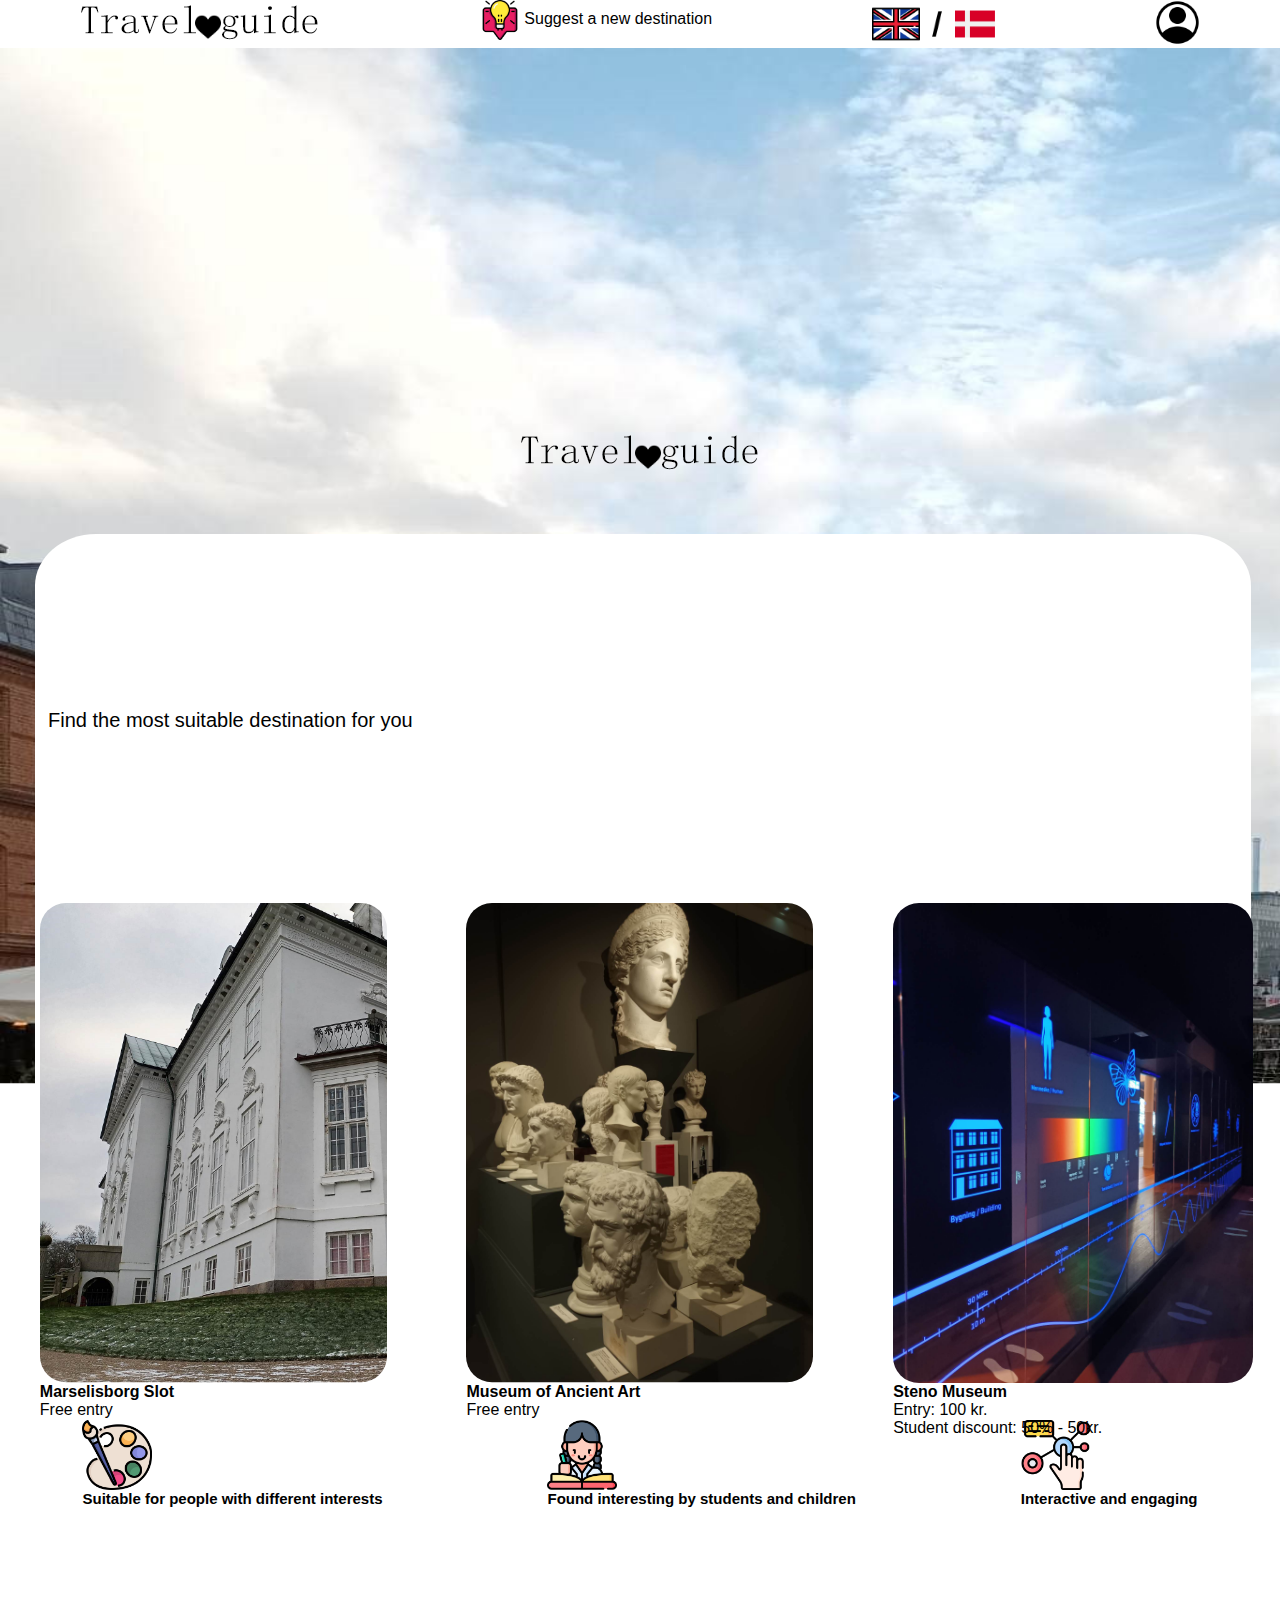
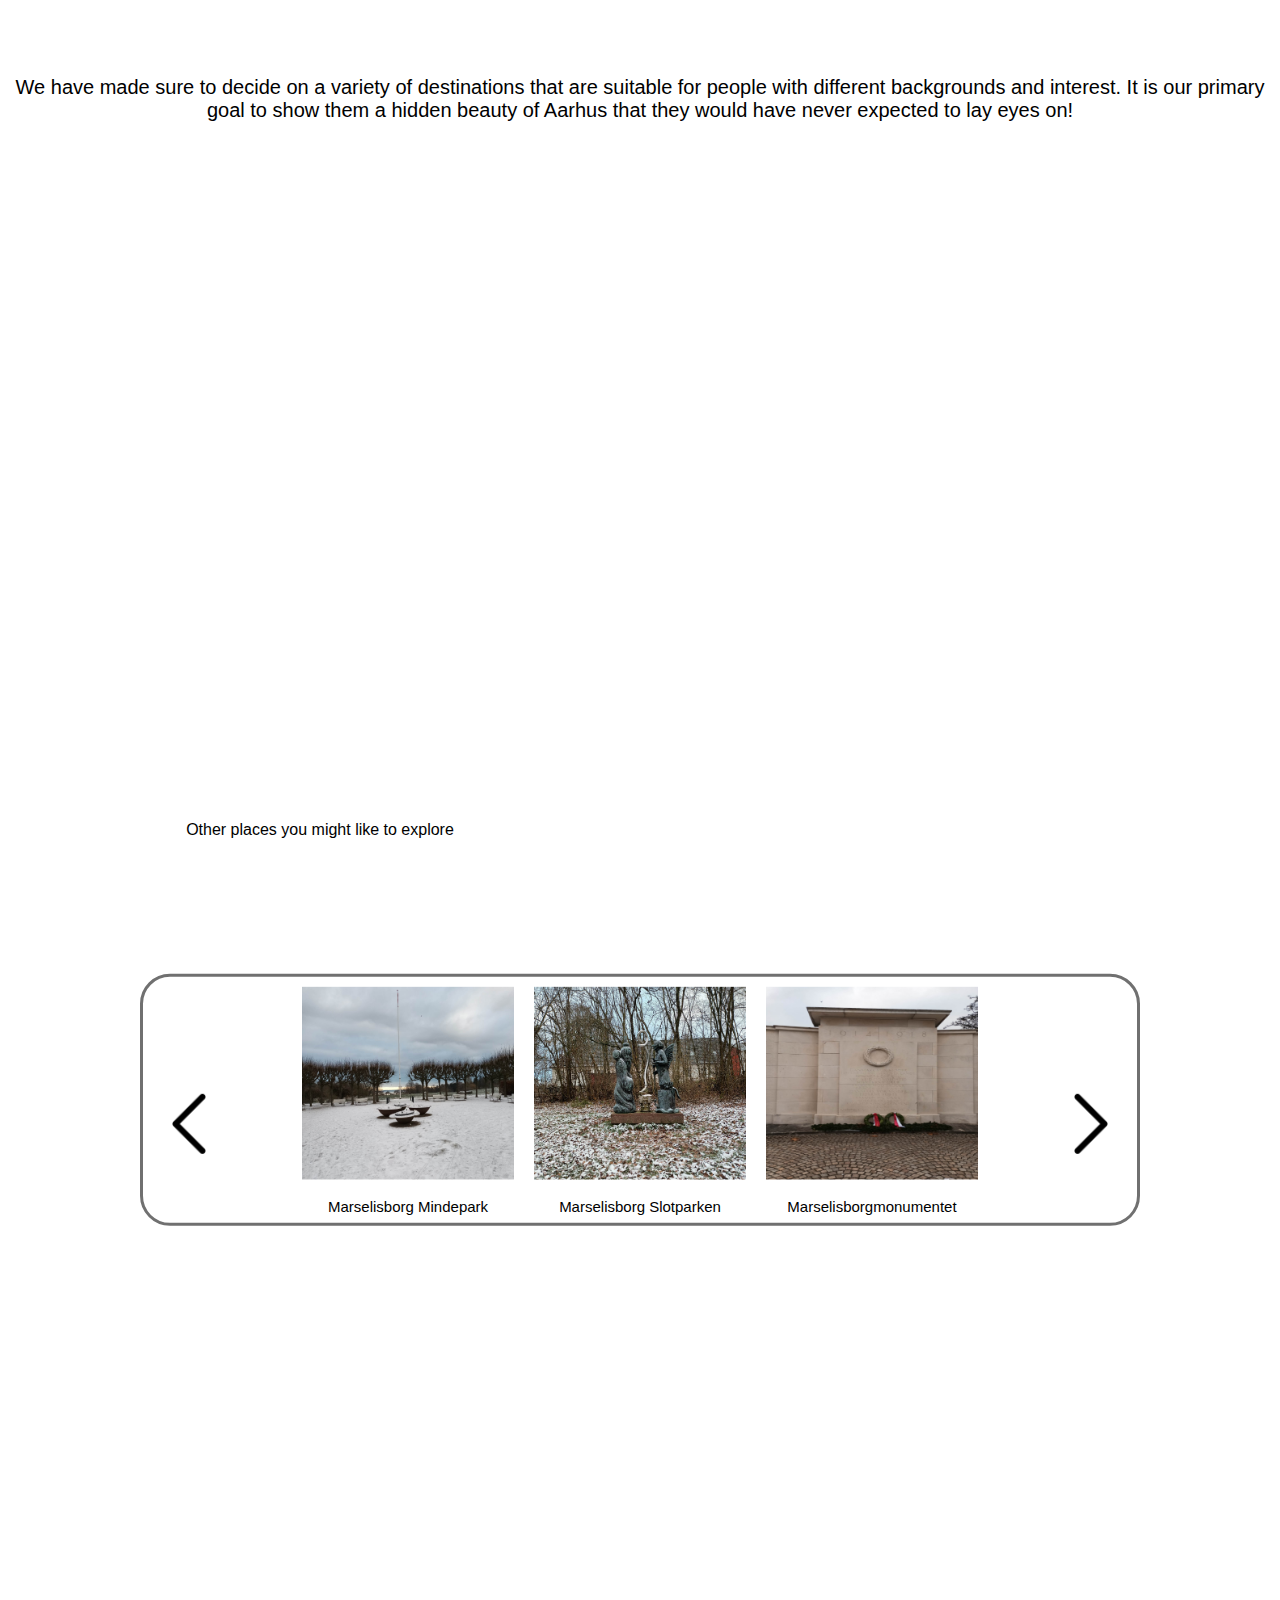
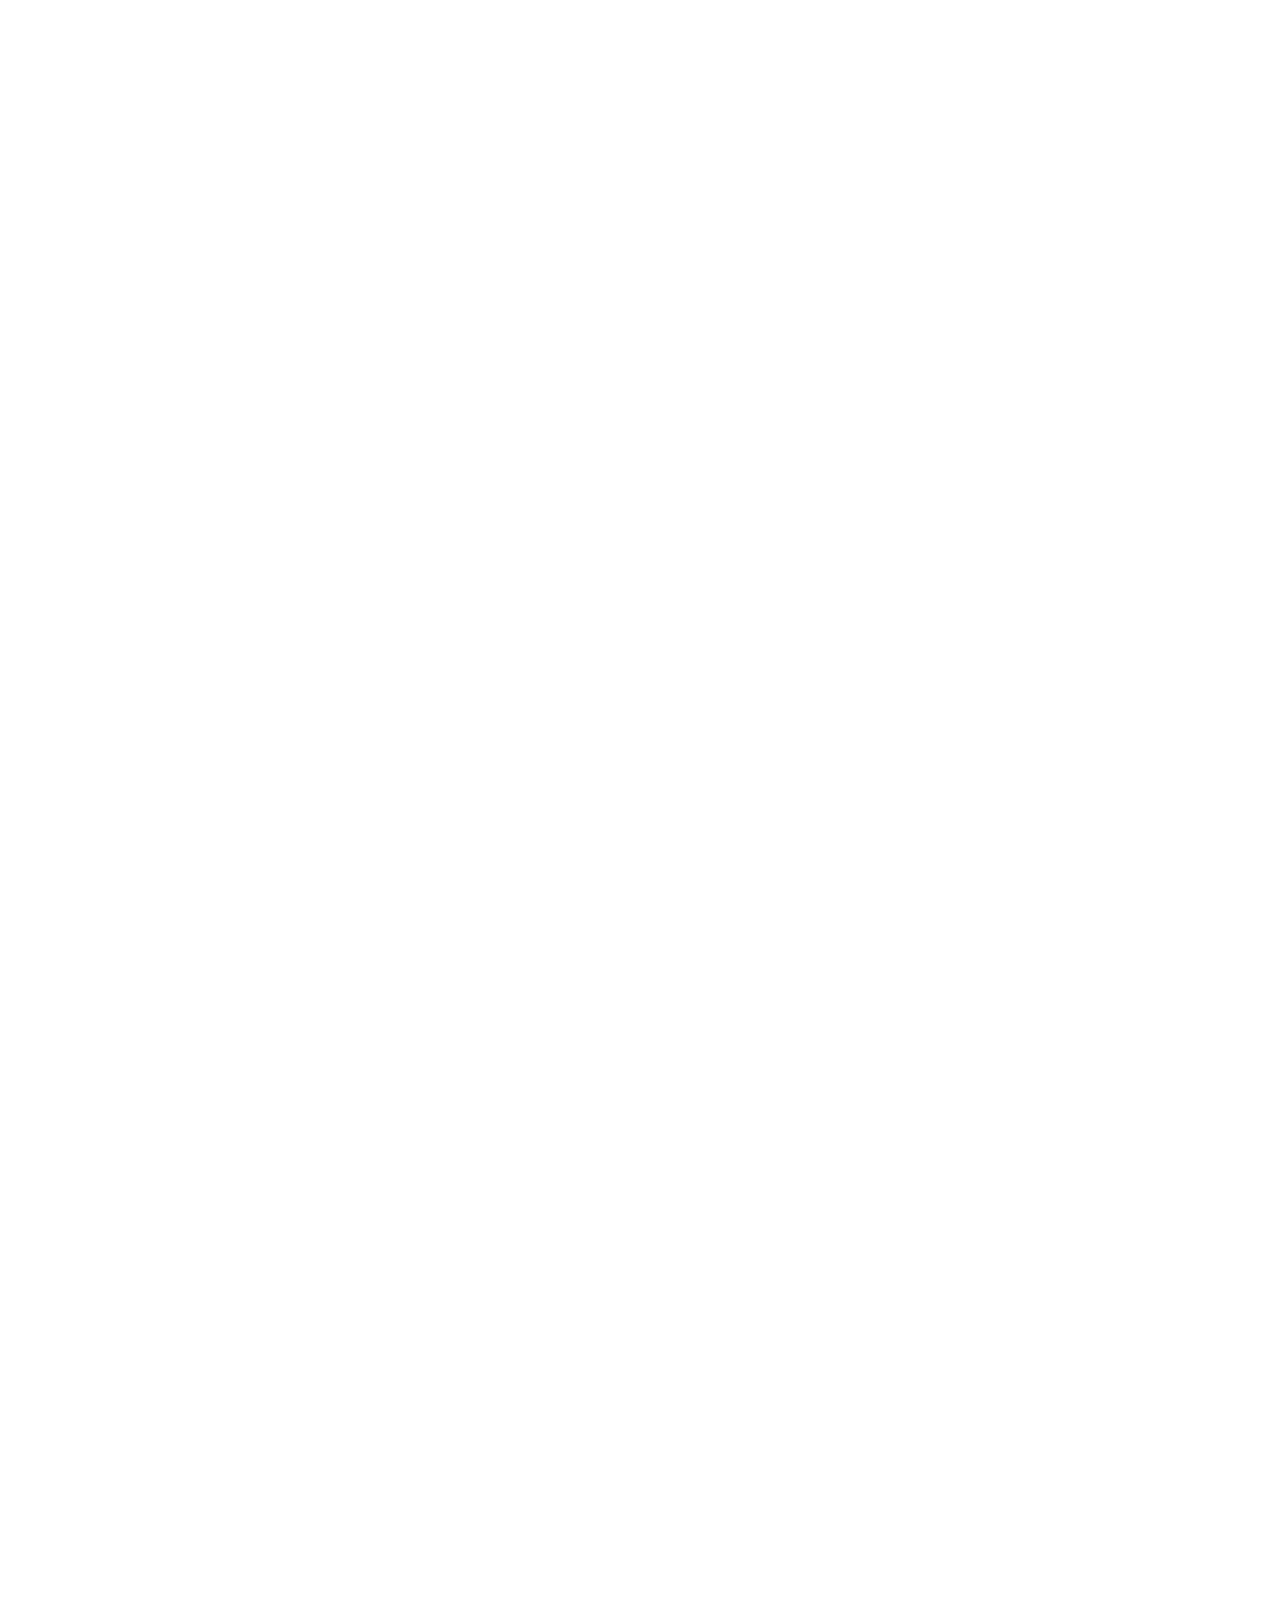
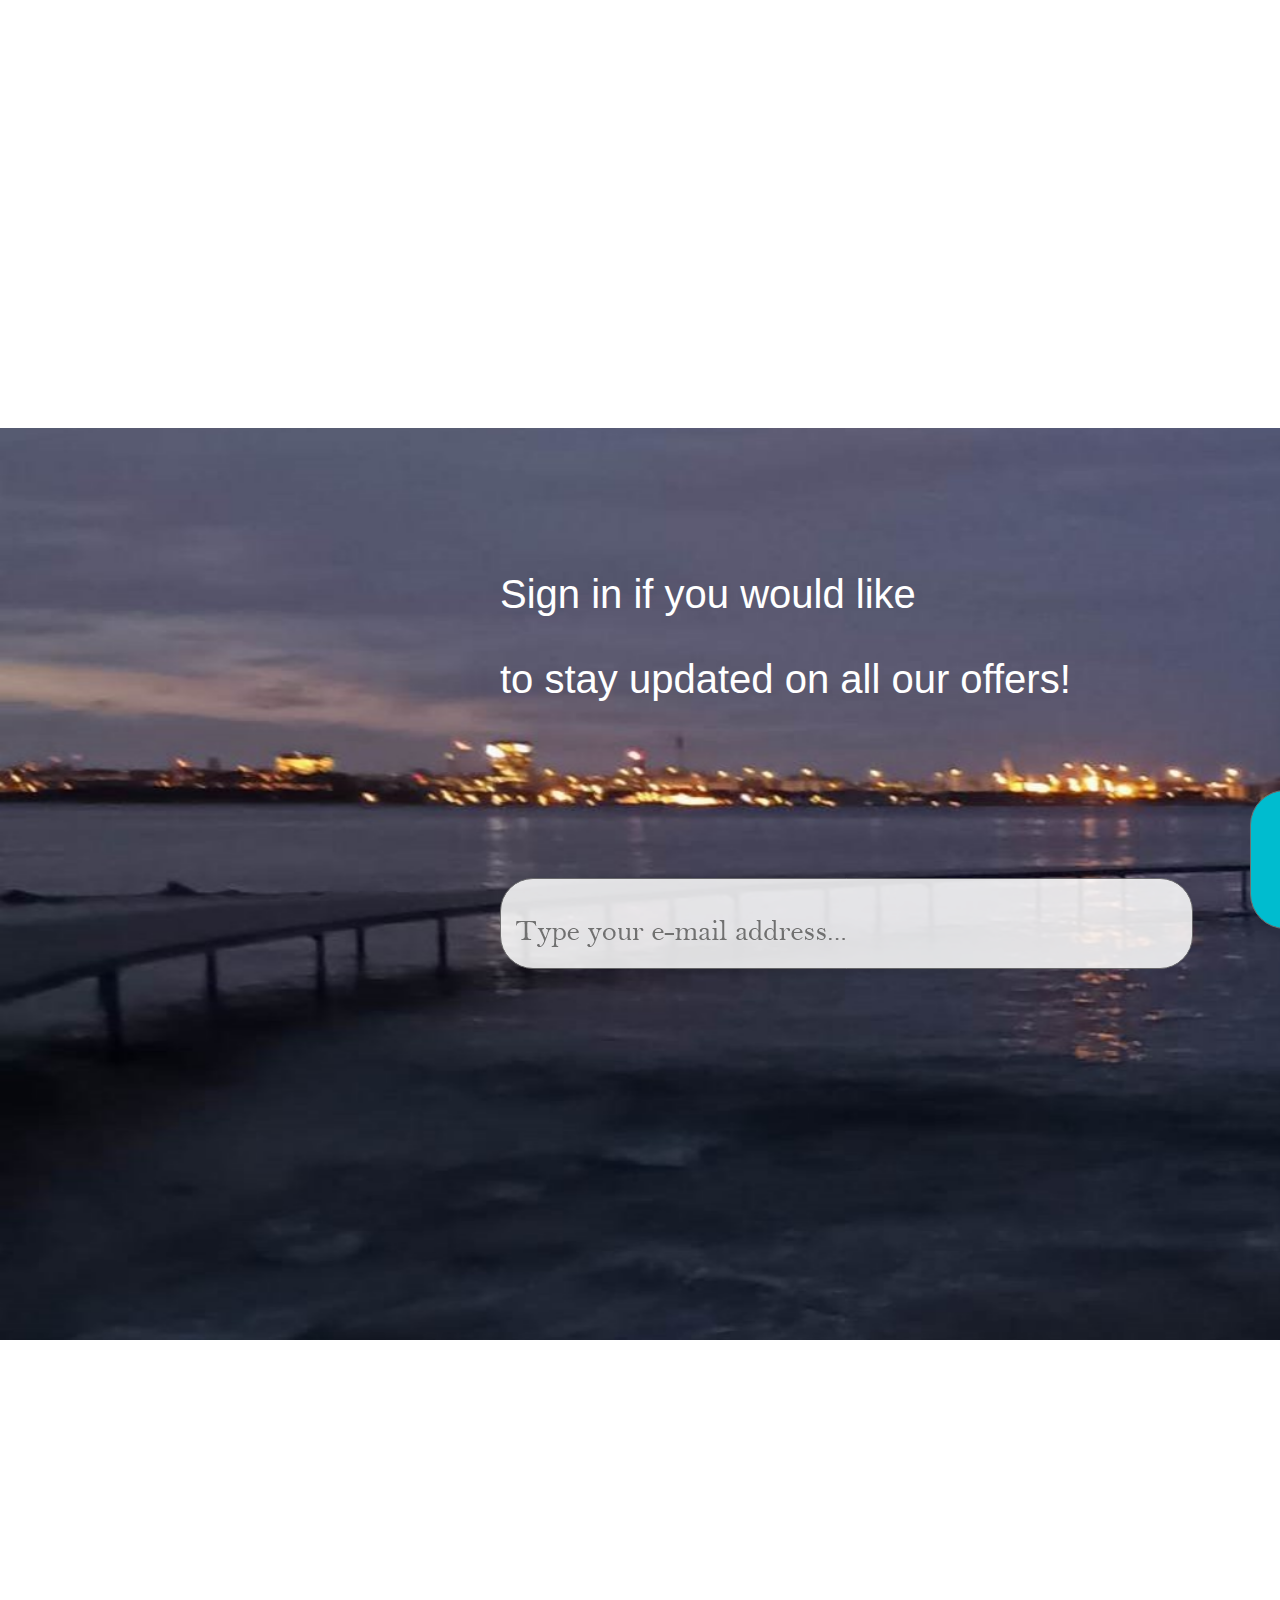
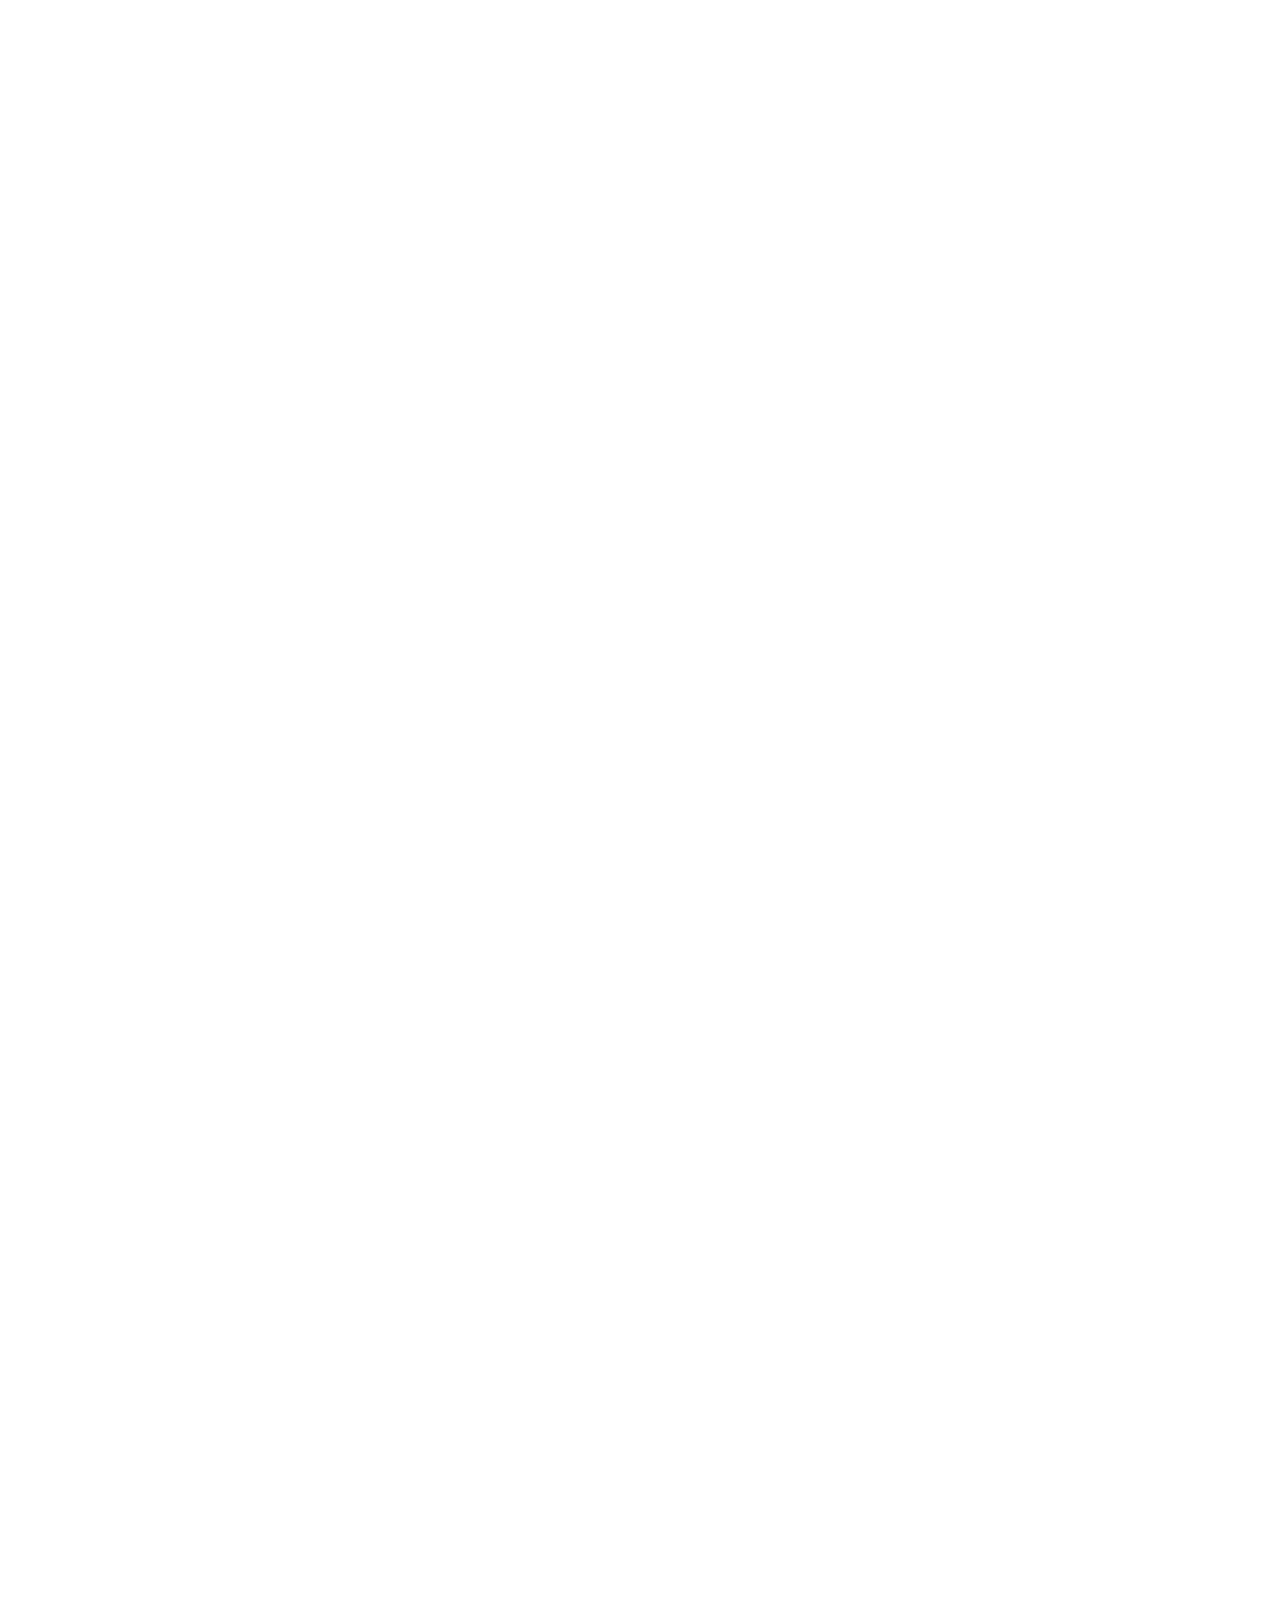
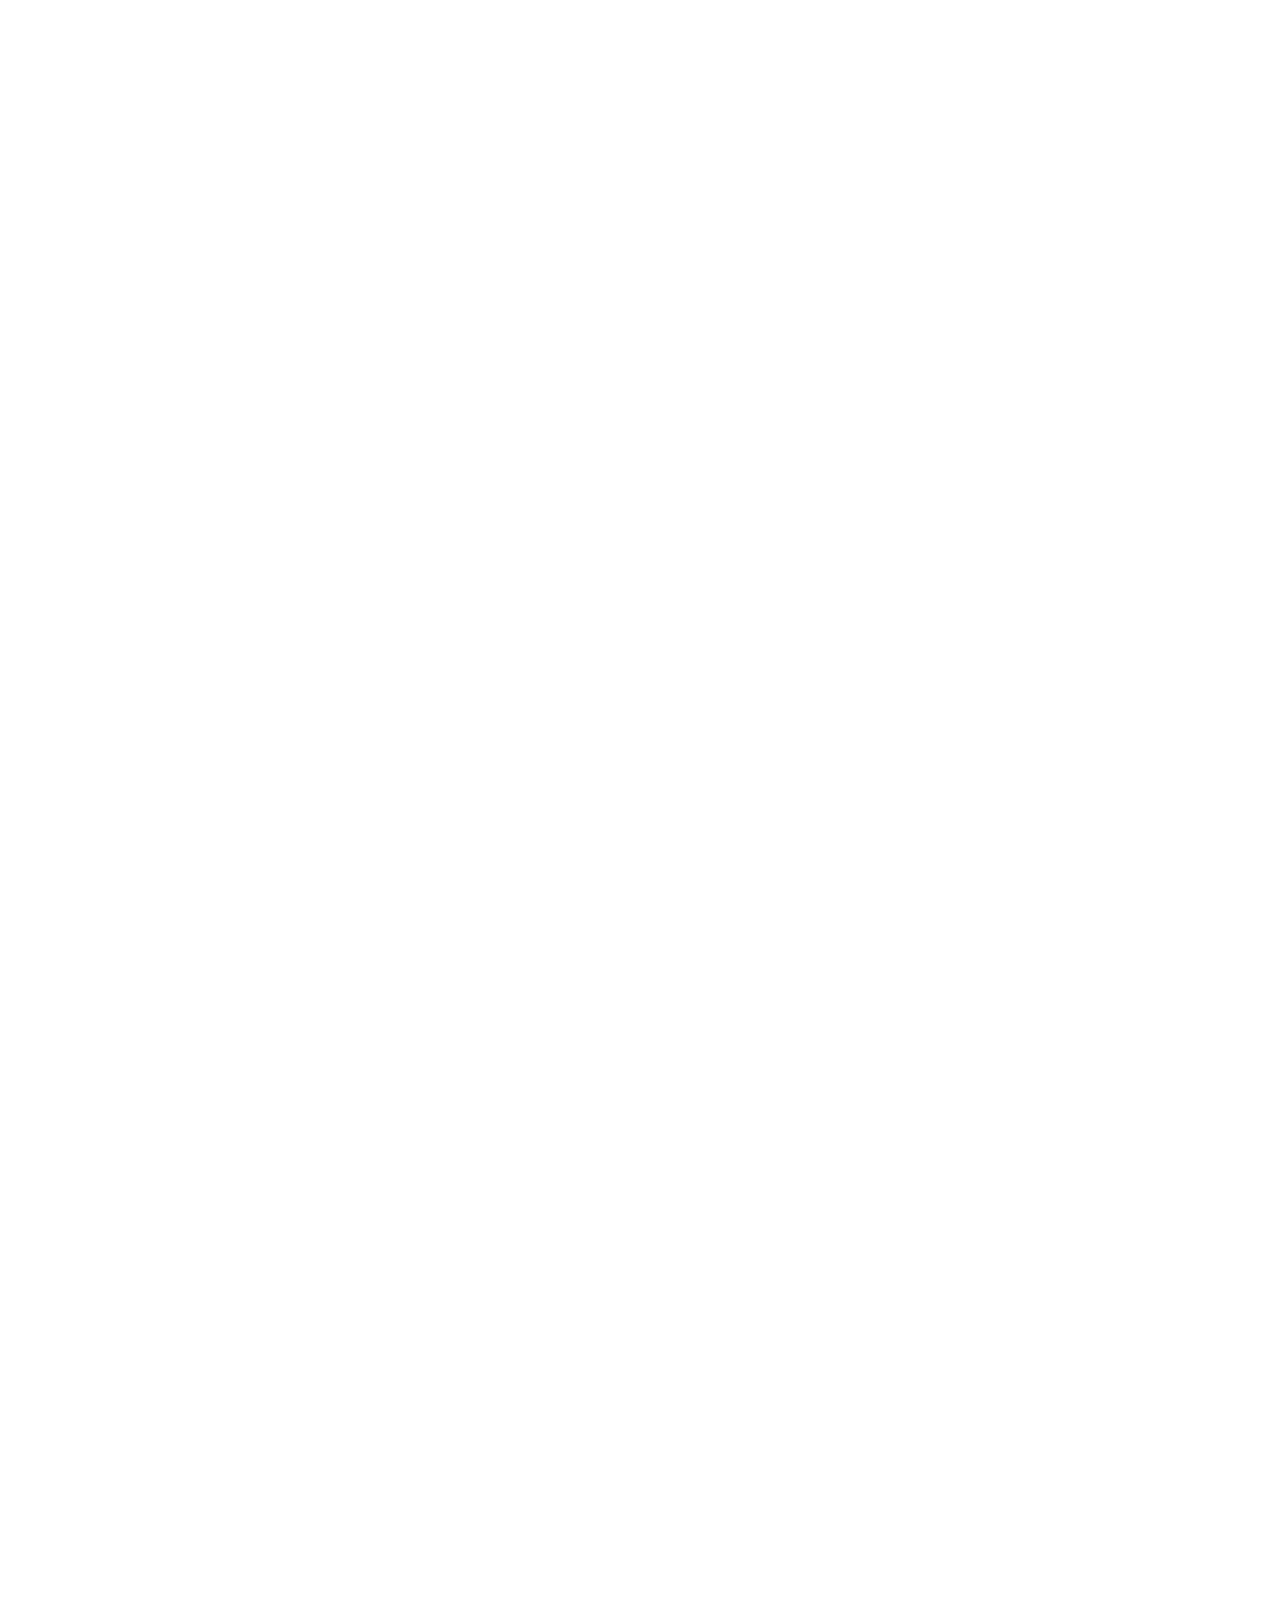
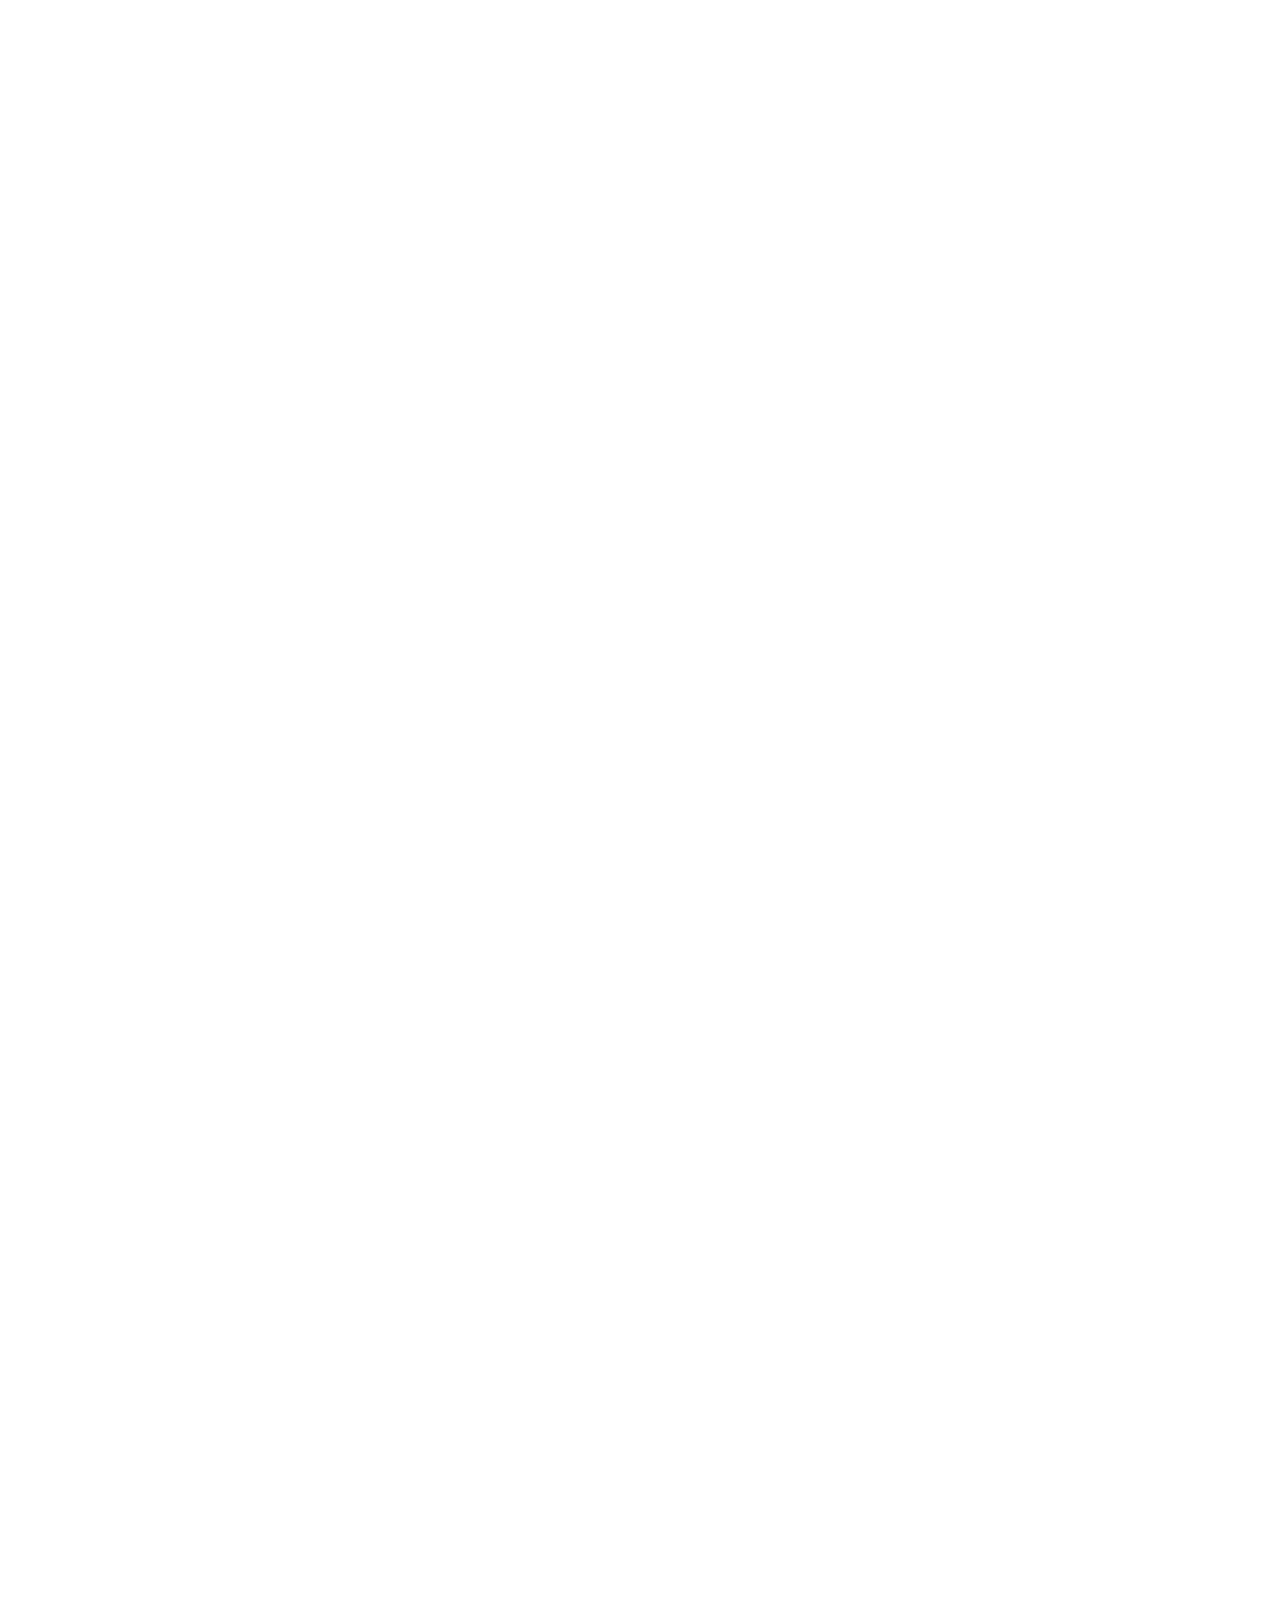
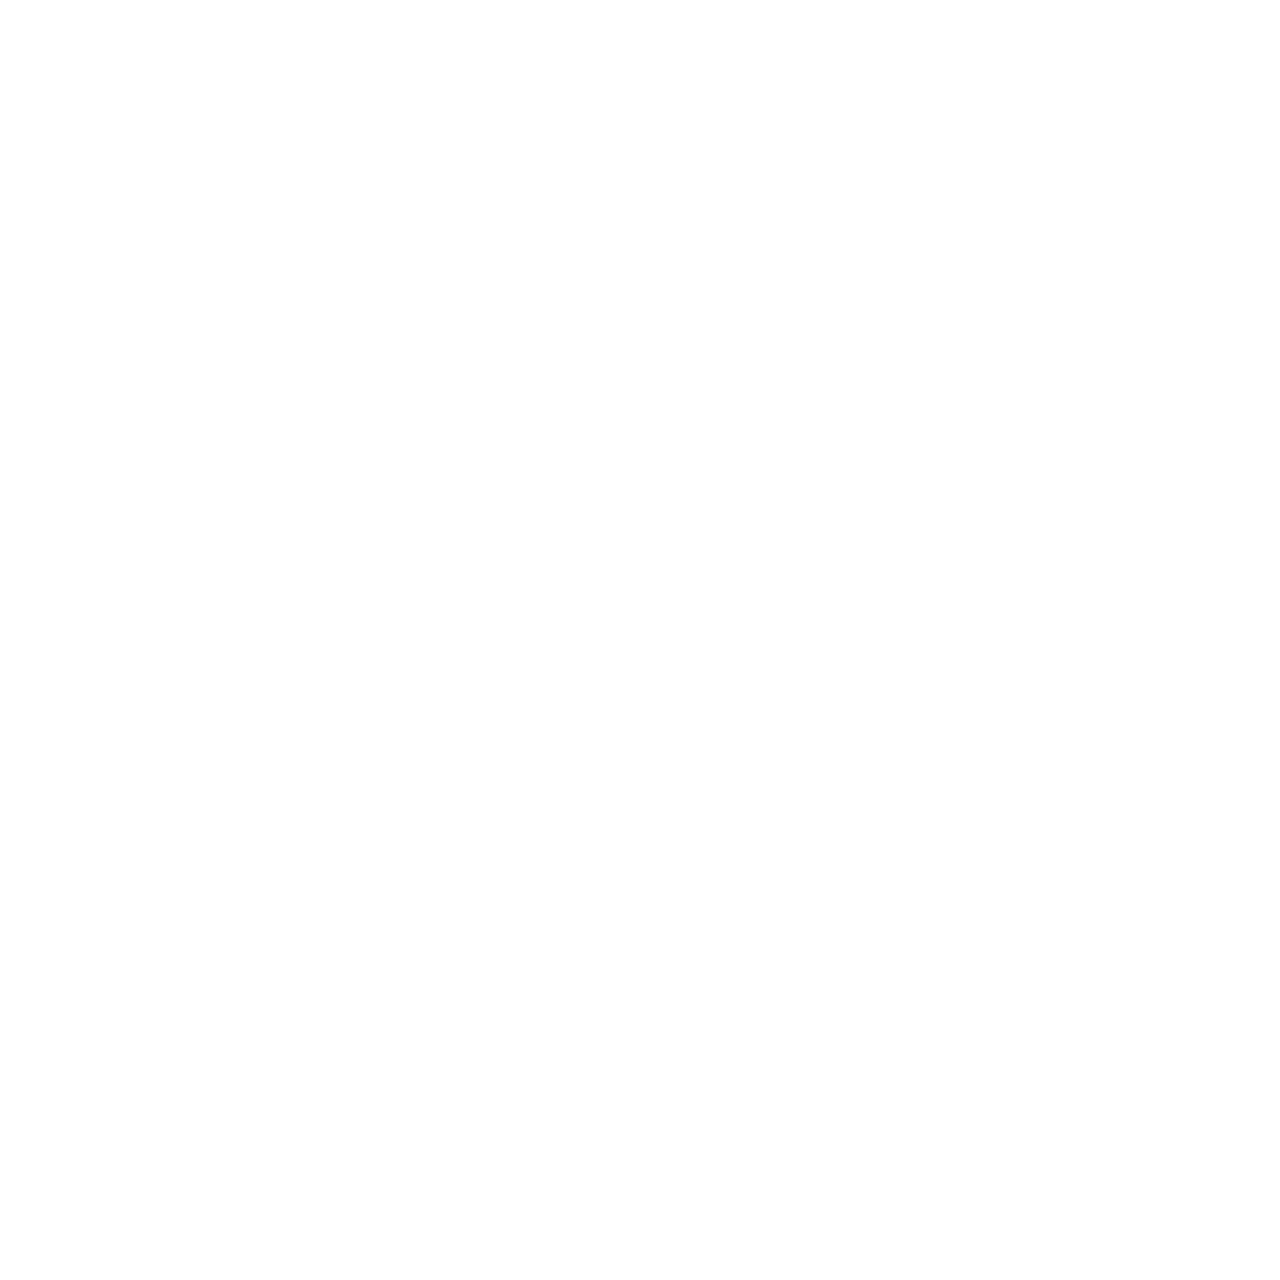
<file: index.html>
<!DOCTYPE html>
<html lang="en">
<head>
  <meta charset="UTF-8">
  <meta http-equiv="X-UA-Compatible" content="IE=edge">
  <meta name="viewport" content="width=device-width, initial-scale=1.0">
  <link rel="stylesheet" href="index.css">
  <title>Home page</title>

</head>
<body>

<!--This is the code for the header-->

  <div class="container">
    <div class="item-1"><img src="Logo.png" alt="Logo"></div>
    <div class="item-2"> <a style= "text-decoration: none" href="Errorpage/error.html"> <img src="Suggest icon.png" alt="Suggest"> Suggest a new destination </a> </div>
    <div class="itam-3"> <a href="Errorpage/error.html"> <img src="Language switch.png" alt="Language switch"> </a> </div>
    <div class="itam-4"> <a href="Errorpage/error.html"> <img src="Account accessability icon.png" alt="Account"> </a> </div>
  </div>

<!--This is the code that builds thew body of the page-->

  <div class="container3">

    <div class="container1">
      <div class="item-5"> <img src="Background Image.png" alt="Background"> </div>
    </div>

    <div class="container2">
      <div class="item-6"> <img src="Background.png" alt="White square"> </div>
    </div>

    <div class="container4"> 
      <div class="item-7"> <img src="Logo.png" alt="Logo"> </div>
    </div>

<!--This is the code for the main three destinations/options-->

    <div class="container5"> 
      <div class="item-8"> Find the most suitable destination for you </div>
    </div>

    <div class="container9">

      <div class="container10">
        
        <div class="container6">
          <div class="item-9"> <a href="http://127.0.0.1:5501/error.html"> <img src="Marselisborg Slot Image.png" alt="Marselisborg Slot image"> </a> </div>
            <div class="Marselisborg">
              <div class="item-10"> <a style= "text-decoration: none" href="http://127.0.0.1:5501/error.html"> <b> Marselisborg Slot </b> </a> </div>
            </div>
          <div class="item-13"> Free entry </div>
        </div>

    </div>

      <div class="container7">
        <div class="item-9"> <a href="http://127.0.0.1:5501/error.html"> <img src="Museum of Ancient Art Image.png" alt="Museum of Ancient Art image"> </a> </div>
          <div class="Museum of Ancient Art">
            <div class="item-11"> <a style= "text-decoration: none" href="http://127.0.0.1:5501/error.html"> <b> Museum of Ancient Art </b> </a> </div>
          </div>
        <div class="item-13"> Free entry </div>
      </div>

      <div class="container8">
        <div class="item-9"> <a href="http://127.0.0.1:5501/error.html"> <img src="Steno Museum Image.png" alt="Steno Museum image"> </a> </div>
          <div class="Steno Museum">
            <div class="item-12"> <a style= "text-decoration: none" href="http://127.0.0.1:5501/error.html"> <b> Steno Museum </b> </a> </div>
          </div>
        <div class="item-14"> Entry: 100 kr. </div>
        <div class="item-15"> Student discount: 50% - 50kr. </div>
      </div>

    </div>

<!--This is the code for the features of the destinations-->
    
    <div class="container15"> 

      <div class="container16">
        <div class="item-16"> <img src="Art icon.png"> </div>
        <div class="item-19"> <b> Suitable for people with different interests </b> </div>
      </div>

      <div class="container17">
        <div class="item-17"> <img src="Student icon.png"> </div>
        <div class="item-20"> <b> Found interesting by students and children </b> </div>
      </div>

      <div class="container18">
        <div class="item-18"> <img src="Interactive icon.png"> </div>
        <div class="item-21"> <b> Interactive and engaging </b> </div>
      </div>

    </div>

<!--This is code for a short description of the destinations-->

<div class="container19">

  <p> We have made sure to decide on a variety of destinations that are suitable for people with different backgrounds and interest. 
  It is our primary goal to show them a hidden beauty of Aarhus that they would have never expected to lay eyes on! </p>

</div>

<!--This code is for other places suitable to be visited-->
<!--Carousel gallery code-->

<meta name="viewport" content="width=device-width, initial-scale=1">
</head>

<body>
  <div class="otherplaces">
    <p> Other places you might like to explore </p>
  </div>

    <div class="slideshow-container">

        <div class="mySlides">
            <a href="http://127.0.0.1:5501/error.html" class="innerSlide">
                <img src="Marselisborg Mindepark.png">
                <div class="text" style="text-decoration: none;"> Marselisborg Mindepark</div>
            </a>

            <a href="http://127.0.0.1:5501/error.html" class="innerSlide">
                <img src="Marselisborg Slotparken.png">
                <div class="text"> Marselisborg Slotparken </div>
            </a>

            <a href="http://127.0.0.1:5501/error.html" class="innerSlide">
                <img src="Marselisborgmonumentet.png">
                <div class="text"> Marselisborgmonumentet </div>
            </a>
        </div>

        <div class="mySlides fade">
            <a href="http://127.0.0.1:5501/error.html" class="innerSlide">
                <img src="Romerhaven.png">
                <div class="text"> Rømerhaven </div>
            </a>
            <a href="http://127.0.0.1:5501/error.html" class="innerSlide">
                <img src="Naturhistorisk Museum.png">
                <div class="text"> Naturhistorisk Museum </div>
            </a>
        </div>

        <a class="prev" onclick="plusSlides(-1)"> <img src="Go back arrow.png" alt="Previous button"> </a>
        <a class="next" onclick="plusSlides(1)"> <img src="Next arrow.png" alt="Next button"> </a>

    </div>
    <br>


    <script>
        let slideIndex = 1;
        showSlides(slideIndex);
        function plusSlides(n) {
            let slides = document.getElementsByClassName("mySlides");
            console.log(slideIndex);
            console.log(n);
            console.log(slides.length);
            console.log(slideIndex + n <= slides.length);
            if (slideIndex + n <= slides.length && slideIndex + n > 0 ) {
                console.log("trig");
                showSlides(slideIndex += n);
            }
        }

        function currentSlide(n) {
            showSlides(slideIndex = n);
        }

        function showSlides(n) {
            let i;
            let slides = document.getElementsByClassName("mySlides");

            if (n > slides.length) { return; }
            if (n < 1) { slideIndex = slides.length }
            for (i = 0; i < slides.length; i++) {
                slides[i].style.display = "none";
            }
            slides[slideIndex - 1].style.display = "flex";

        }
    </script>

<div class="footer">

  <div class="backgrounds"> 
    <img src="Footer .png" alt="Background image for the footer"> 
  </div>

  <div class="send"> 
    <a> 
      <img src="Send.png" alt="Send button"> 
    </a> 
  </div>

  <div class="interested">
    <p> Sign in if you would like </p>
    <p> to stay updated on all our offers! </p>
  </div>

  <div class="media">
    <p> Find us on social media </p>
  </div>

<div class="socials">

  <div class="instaram">
    <img src="Instagram icon.png" alt="Instagram icon">
  </div>

  <div class="facebook">
    <img src="Facebook icon.png" alt="Facebook icon">
  </div>

  <div class="twitter">
    <img src="Twitter icon.png" alt="Twitter icon">
  </div>

</div>

<div class="rights">
  <img src="Rights.png" alt="Copyrights">
</div>

<div class="email">
  <img src="Type your e-mail address.png" alt="Type your email box">
</div>

<div class="popup" onclick="myFunction()">
  <span class="popuptext" id="myPopup"> <img src="Pop up.png" alt="Pop up message - Thank you for subscribing"> </span>

  <script>
    // When the user clicks on <div>, open the popup
    function myFunction() {
      var popup = document.getElementById("myPopup");
      popup.classList.toggle("show");
    }
    </script>

</div> 

</div>

</body>
</html>
</file>
<file: index.css>
/* This is the code for the header */

.container {
  display: flex;
  flex-direction: row;
  justify-content: space-around;
  align-items: flex-start;
  flex-wrap: nowrap;
  align-content: flex-start;
}

.item-2{
  cursor: pointer;
}

.item-3{
  cursor: pointer;
}

.item-4{
  cursor: pointer;
}

/* This is the code for making 2 pictures overlap */

.container3 {
  display: grid;
  grid-template-rows: repeat(12, 1fr);
}

.container1 {
  display: flex;
  position: relative;
  overflow: hidden;
  background-size: cover;
  top: 0px;
  left: 0px;
}

.container2 {
  top: -550px;
  left: 35px;
  position: relative;
  overflow: hidden;
  height: auto;
  width: 95%;
  border-radius: 5%;
}

/* This puts the logo on top of the Bckground image */
.container4 {
  margin-bottom: -2500px;
  position: absolute;
  top: 50%;
  left: 50%;
  transform: translate(-50%, -50%);
}

/* This positions the title text on top of the white square */
.container5 {
  position: absolute;
  top: 80%;
  left: 18%;
  transform: translate(-50%, -50%);
  font-size: 20px;
}

/* This puts the pictures/buttons on top of the white square */
.container9 {
  display: flex;
  flex-direction: row;
  justify-content: space-around;
  align-items: flex-start;
  flex-wrap: nowrap;
  align-content: flex-start;
  width: 100%;
  height: auto;
  position: absolute;
  top: 130%;
  left: 50%;
  transform: translate(-50%, -50%);
}

/* This makes the link-text amother color */

a {
  color: black;
}

/* This makes the picture of Marselisborg Slot the same size as the rest of the pictures */

.item-9 {
  width: 347px;
  height: auto;
}

/* This code positions the icons and the text of the features for the destinations */

.container15 {
  display: flex;
  justify-content: space-around;
  position: center;
  margin-top: -700px;
  font-size: 15px;
}

.container19 {
  display: flex;
  margin-top: -1500px;
  font-size: 20px;
  text-align: center;
}

/* This code positions the gallery */

* {
  box-sizing: border-box
}

body {
  font-family: Verdana, sans-serif;
  margin: 0
}

img {
  vertical-align: middle;
}

/* Slideshow container */
.slideshow-container {
  max-width: 1000px;
  position: relative;
  margin: auto;
}

/* Next & previous buttons */
.prev,
.next {
  cursor: pointer;
  position: absolute;
  top: 50%;
  width: auto;
  padding: 16px;
  margin-top: -22px;
  color: rgb(91, 91, 91);
  font-weight: bold;
  font-size: 18px;
  transition: 0.6s ease;
  border-radius: 0 3px 3px 0;
  user-select: none;
}

/* Position the "next button" to the right */
.next {
  right: 0;
  border-radius: 3px 0 0 3px;
}

.text {
  color: #000000;
  font-size: 15px;
  padding: 8px 12px;
  bottom: 8px;
  width: 100%;
  text-align: center;
}

.mySlides {
  display: flex;
  flex-wrap: nowrap;
  width: 70%;
  margin: 0 auto;
}

.active,
.dot:hover {
  background-color: #717171;
}

/* Fading animation */
.fade {
  animation-name: fade;
  animation-duration: 1.5s;
}

.innerSlide {
  width: 100px;
}

.innerSlide img {
  width: 100px;
}

@keyframes fade {
  from {
      opacity: .4
  }

  to {
      opacity: 1
  }
}

/* On smaller screens, decrease text size */
@media only screen and (max-width: 300px) {

  .prev,
  .next,
  .text {
      font-size: 11px
  }
}

.innerSlide {
 width: 660px;
 height: auto;
 text-decoration: none;
}

.innerSlide img{
  display: grid;
  margin-left: 50px;
  width: 100%;
  height: auto;
  margin: auto;
  width: 100%;
  padding: 10px;
}

.slideshow-container {
  border: #707070;
  border-radius: 30px;
  border-style: solid;
  margin-bottom: -500px;
  position: absolute;
  top: 300%;
  left: 50%;
  transform: translate(-50%, -50%);
}

.otherplaces {
  position: absolute;
  top: 270%;
  left: 50%;
  transform: translate(-50%, -50%);
  text-align: left;
  margin-left: -320px;
}

body {
  overflow:auto;
}

.footer {
  overflow: hidden;
}

.backgrounds{
  object-position: 50% 50%;
  top: 270%;
  transform: translate(0%, 0%);
}

.send {
  cursor: pointer;
  top: 270%;
  transform: translate(0%, 0%);
  margin-left: 1250px;
  margin-top: -550px;
}

.interested{
  transform: translate(0%, 0%);
  color: white;
  font-size: 40px;
  margin-left: 500px;
  margin-top: -450px;
}

.socials{
  display: flex;
  transform: translate(0%, 0%);
  margin-top: 30px;
  margin-left: 1380px;
}

.media {
  transform: translate(0%, 0%);
  color: white;
  margin-top: 520px;
  margin-left: 1330px;
}

.rights{
  transform: translate(0%, 0%);
  margin-top: -10px;
}

.email{
  transform: translate(0%, 0%);
  cursor: pointer;
  margin-left: 500px;
  margin-top: -520px;
}

.popup{
  transform: translate(0%, 0%);
}

 /* Popup container */
 .popup {
  position: relative;
  display: inline-block;
  cursor: pointer;
}

/* The actual popup (appears on top) */
.popup .popuptext {
  visibility: hidden;
  width: 160px;
  background-color: #555;
  color: #fff;
  text-align: center;
  border-radius: 6px;
  padding: 8px 0;
  position: absolute;
  z-index: 1;
  bottom: 125%;
  left: 50%;
  margin-left: -80px;
}

/* Popup arrow */
.popup .popuptext::after {
  content: "";
  position: absolute;
  top: 100%;
  left: 50%;
  margin-left: -5px;
  border-width: 5px;
  border-style: solid;
  border-color: #555 transparent transparent transparent;
}

/* Toggle this class when clicking on the popup container (hide and show the popup) */
.popup .show {
  visibility: visible;
  -webkit-animation: fadeIn 1s;
  animation: fadeIn 1s
}

/* Add animation (fade in the popup) */
@-webkit-keyframes fadeIn {
  from {opacity: 0;}
  to {opacity: 1;}
}

@keyframes fadeIn {
  from {opacity: 0;}
  to {opacity:1 ;}
}
</file>
